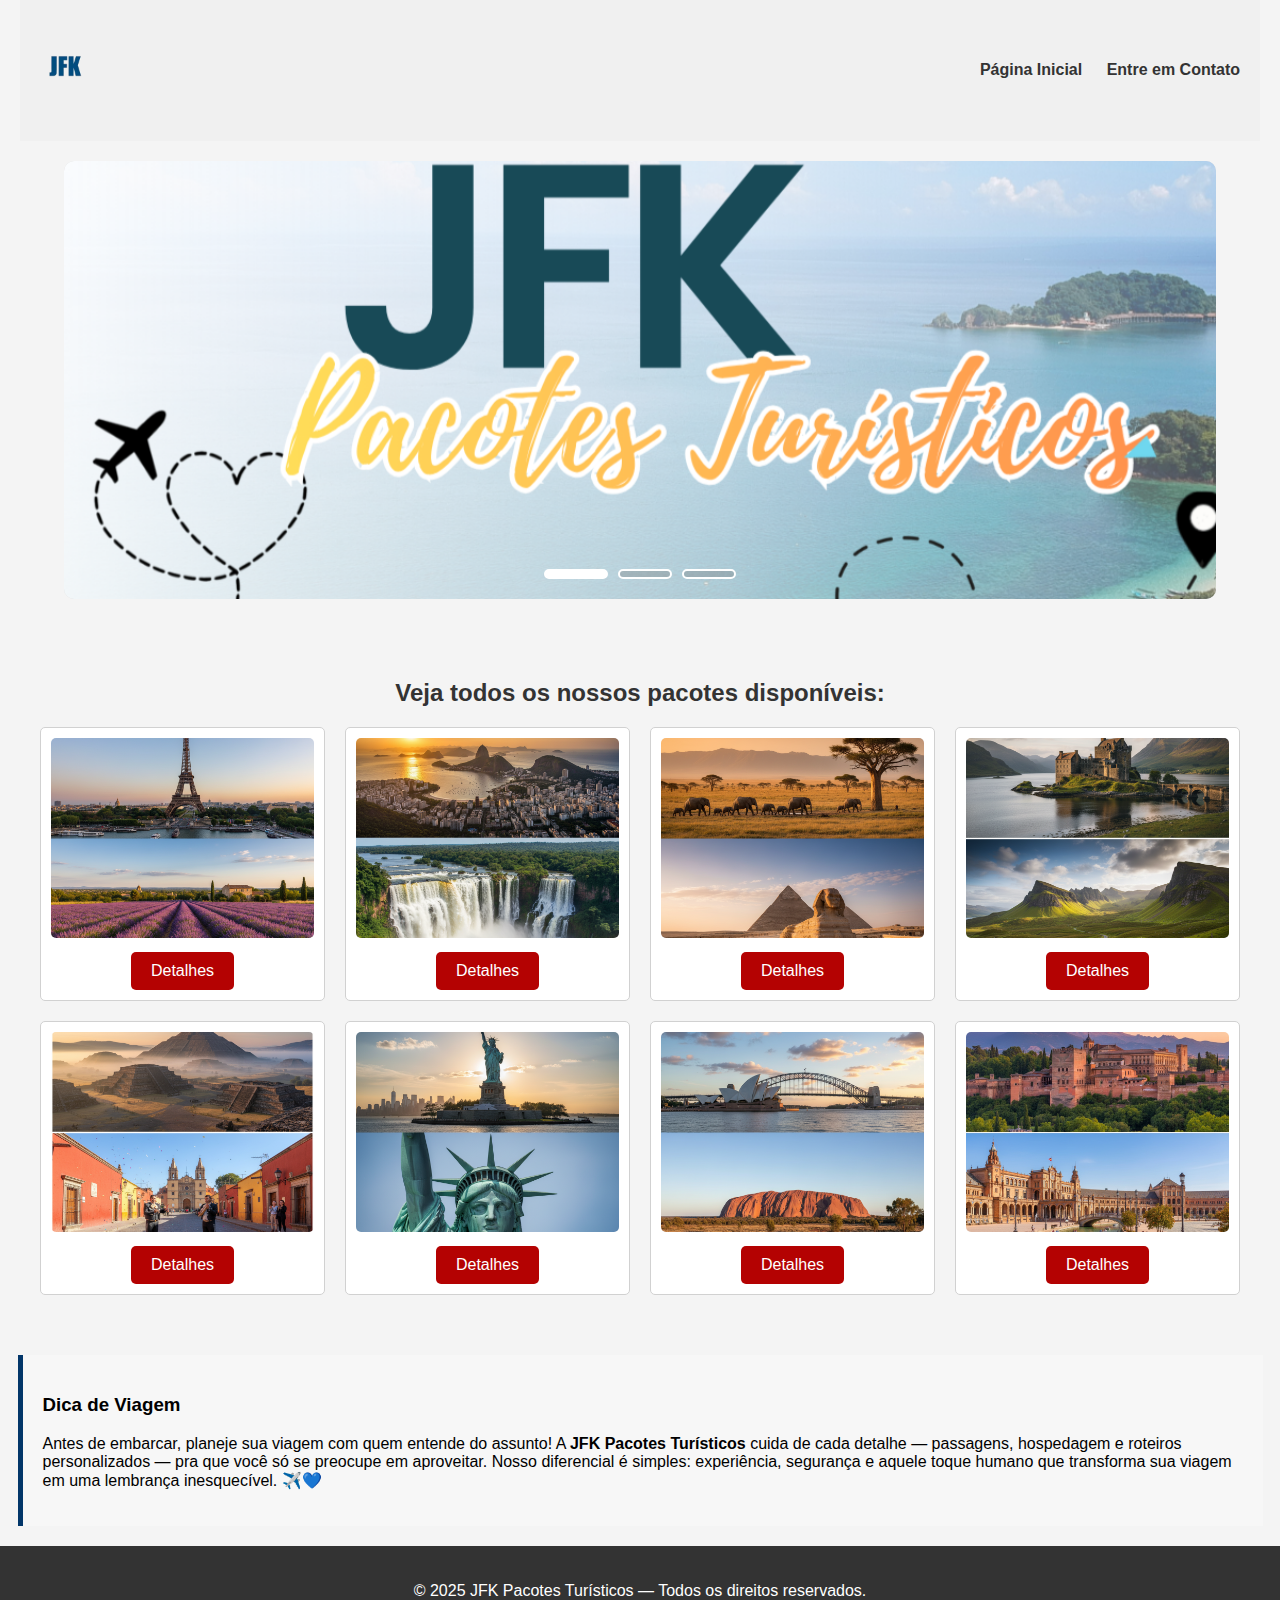
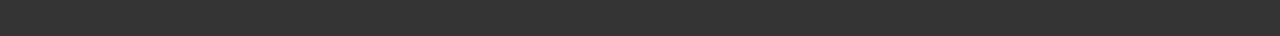
<file: index.html>
<!DOCTYPE html>
<html lang="pt-br">
  <head>
    <meta charset="utf-8" />
    <meta name="viewport" content="width=device-width, initial-scale=1.0" />
    <title>JFK Pacotes Turísticos</title>
    <link rel="stylesheet" href="style.css" />
  </head>

  <body>
    <header>
      <h1><img src="img/logo.png" alt="Logo JFK Pacotes Turísticos" /></h1>
      <nav class="Menu de Navegação">
        <ul>
          <li><a href="index.html">Página Inicial</a></li>
          <li>
            <a href="contato.html">Entre em Contato</a>
          </li>
        </ul>
      </nav>
    </header>

    <section id="banner">
      <div class="carousel-container">
        <input type="radio" name="slide" id="slide1" checked />
        <input type="radio" name="slide" id="slide2" />
        <input type="radio" name="slide" id="slide3" />

        <div class="carousel-inner">
          <div class="slide s1">
            <img src="img/banner1.png" alt="Banner 1" />
          </div>
          <div class="slide">
            <img src="img/banner2.jpg" alt="Banner 2" />
          </div>
          <div class="slide">
            <img src="img/banner3.jpg" alt="Banner 3" />
          </div>
        </div>

        <div class="navegacao">
          <label class="bar" for="slide1"></label>
          <label class="bar" for="slide2"></label>
          <label class="bar" for="slide3"></label>
        </div>
      </div>
    </section>

    <main>
      <section id="pacotes">
        <h2>Veja todos os nossos pacotes disponíveis:</h2>

        <div class="grid-pacotes">
          <article>
            <div class="foto"><img src="img/fr.png" /></div>
            <a href="detalhesFranca.html" class="botao-link">Detalhes</a>
          </article>

          <article>
            <div class="foto"><img src="img/br.png" /></div>
            <a href="detalhesBrasil.html" class="botao-link">Detalhes</a>
          </article>

          <article>
            <div class="foto"><img src="img/af.png" /></div>
            <a href="detalhesAfrica.html" class="botao-link">Detalhes</a>
          </article>

          <article>
            <div class="foto"><img src="img/sco.png" /></div>
            <a href="detalhesEscocia.html" class="botao-link">Detalhes</a>
          </article>

          <article>
            <div class="foto"><img src="img/mex.png" /></div>
            <a href="detalhesMexico.html" class="botao-link">Detalhes</a>
          </article>

          <article>
            <div class="foto"><img src="img/ny.png" /></div>
            <a href="detalhesNovaIorque.html" class="botao-link">Detalhes</a>
          </article>

          <article>
            <div class="foto"><img src="img/aus.png" /></div>
            <a href="detalhesAustralia.html" class="botao-link">Detalhes</a>
          </article>

          <article>
            <div class="foto"><img src="img/es.png" /></div>
            <a href="detalhesEspanha.html" class="botao-link">Detalhes</a>
          </article>
        </div>
      </section>

      <aside>
        <h3>Dica de Viagem</h3>
        <p>
          Antes de embarcar, planeje sua viagem com quem entende do assunto! A
          <strong> JFK Pacotes Turísticos </strong>
          cuida de cada detalhe — passagens, hospedagem e roteiros
          personalizados — pra que você só se preocupe em aproveitar. Nosso
          diferencial é simples: experiência, segurança e aquele toque humano
          que transforma sua viagem em uma lembrança inesquecível. ✈️💙
        </p>
      </aside>
    </main>

    <footer class="rodape">
      <p>&copy; 2025 JFK Pacotes Turísticos — Todos os direitos reservados.</p>
    </footer>
  </body>
</html>
</file>
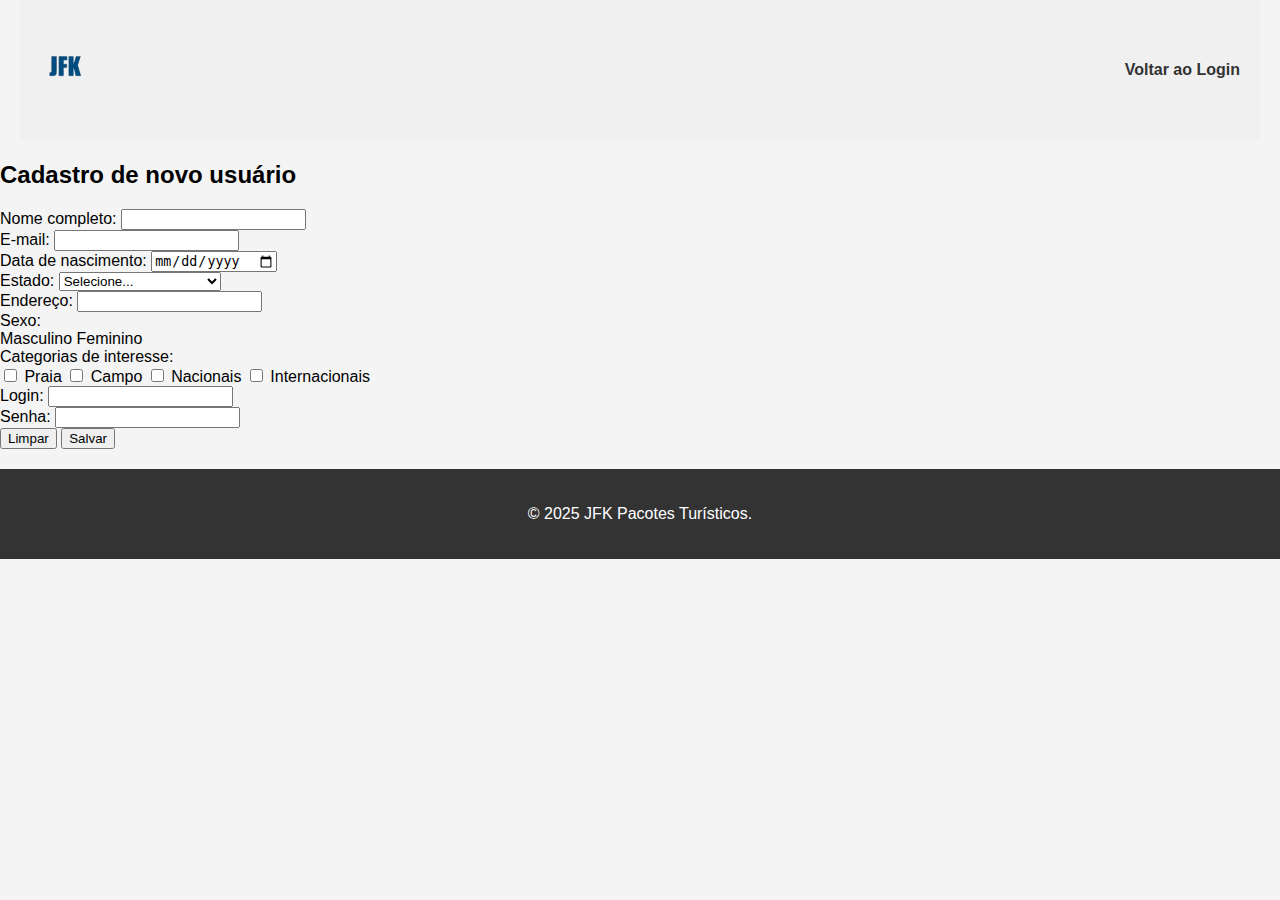
<file: cadastro.html>
<!DOCTYPE html>
<html lang="pt-br">
  <head>
    <meta charset="utf-8" />
    <link rel="stylesheet" href="style.css" />
    <title>Cadastro</title>
  </head>

  <body>
    <header>
      <h1>
        <a href="index.html"><img src="img/logo.png" alt="Logo" /></a>
      </h1>
      <nav class="menu">
        <ul>
          <li><a href="login.html">Voltar ao Login</a></li>
        </ul>
      </nav>
    </header>

    <main class="container-form">
      <h2>Cadastro de novo usuário</h2>
      <form action="pagamento.html">
        <div>
          <label>Nome completo:</label>
          <input type="text" name="nome" required />
        </div>

        <div>
          <label>E-mail:</label>
          <input type="email" name="email" required />
        </div>

        <div>
          <label>Data de nascimento:</label>
          <input type="date" name="nascimento" required />
        </div>

        <div>
          <label>Estado:</label>
          <select name="estado" required>
            <option value="">Selecione...</option>
            <option value="SF">Santa Francina</option>
            <option value="FR">Franzília</option>
            <option value="RS">Rio Francinande do Sul</option>
          </select>
        </div>

        <div>
          <label>Endereço:</label>
          <input type="text" name="endereco" />
        </div>

        <div>
          <label>Sexo:</label><br />
          <input type="radio" name="sexo" value="M" /> Masculino
          <input type="radio" name="sexo" value="F" /> Feminino
        </div>

        <div>
          <label>Categorias de interesse:</label><br />
          <input type="checkbox" name="interesse" value="praia" /> Praia
          <input type="checkbox" name="interesse" value="campo" /> Campo
          <input type="checkbox" name="interesse" value="nacionais" /> Nacionais
          <input type="checkbox" name="interesse" value="internacionais" />
          Internacionais
        </div>

        <div>
          <label>Login:</label>
          <input type="text" name="login" required />
        </div>

        <div>
          <label>Senha:</label>
          <input type="password" name="senha" required />
        </div>

        <div class="botoes">
          <button type="reset">Limpar</button>
          <button>Salvar</button>
        </div>
      </form>
    </main>

    <footer class="rodape">
      <p>&copy; 2025 JFK Pacotes Turísticos.</p>
    </footer>
  </body>
</html>
</file>
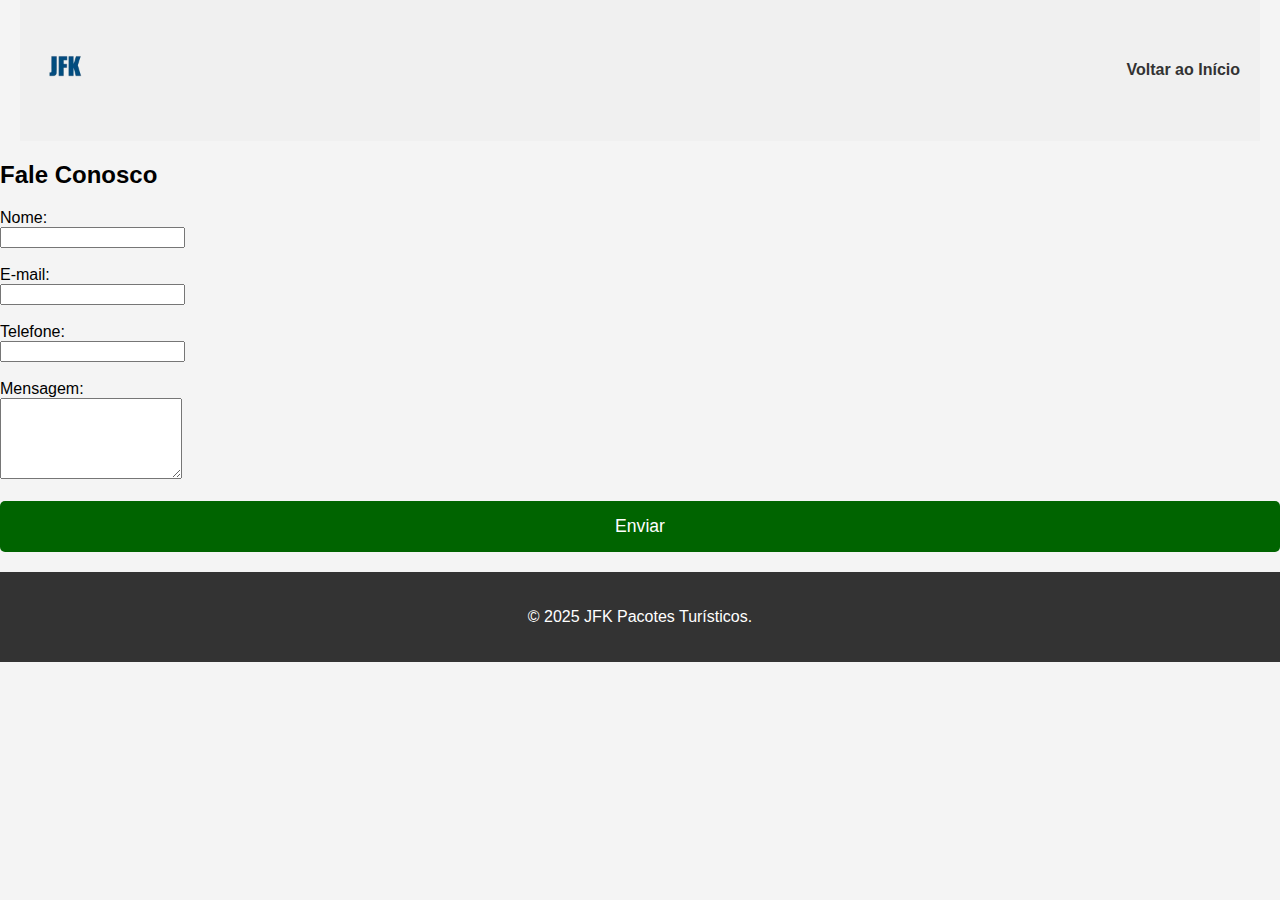
<file: contato.html>
<!DOCTYPE html>
<html lang="pt-br">
  <head>
    <meta charset="utf-8" />
    <meta name="viewport" content="width=device-width, initial-scale=1.0" />
    <title>Contato</title>
    <link rel="stylesheet" href="style.css" />
  </head>

  <body>
    <header>
      <h1>
        <a href="index.html"><img src="img/logo.png" alt="Logo" /></a>
      </h1>
      <nav class="menu">
        <ul>
          <li><a href="index.html">Voltar ao Início</a></li>
        </ul>
      </nav>
    </header>

    <main>
      <div class="container-form">
        <h2>Fale Conosco</h2>

        <form action="#">
          <label>Nome:</label><br />
          <input type="text" name="nome" required /><br /><br />

          <label>E-mail:</label><br />
          <input type="email" name="email" required /><br /><br />

          <label>Telefone:</label><br />
          <input type="tel" name="telefone" /><br /><br />

          <label>Mensagem:</label><br />
          <textarea name="mensagem" rows="5" required></textarea><br /><br />

          <button type="submit" class="botao-comprar">Enviar</button>
        </form>
      </div>
    </main>

    <footer class="rodape">
      <p>&copy; 2025 JFK Pacotes Turísticos.</p>
    </footer>
  </body>
</html>
</file>
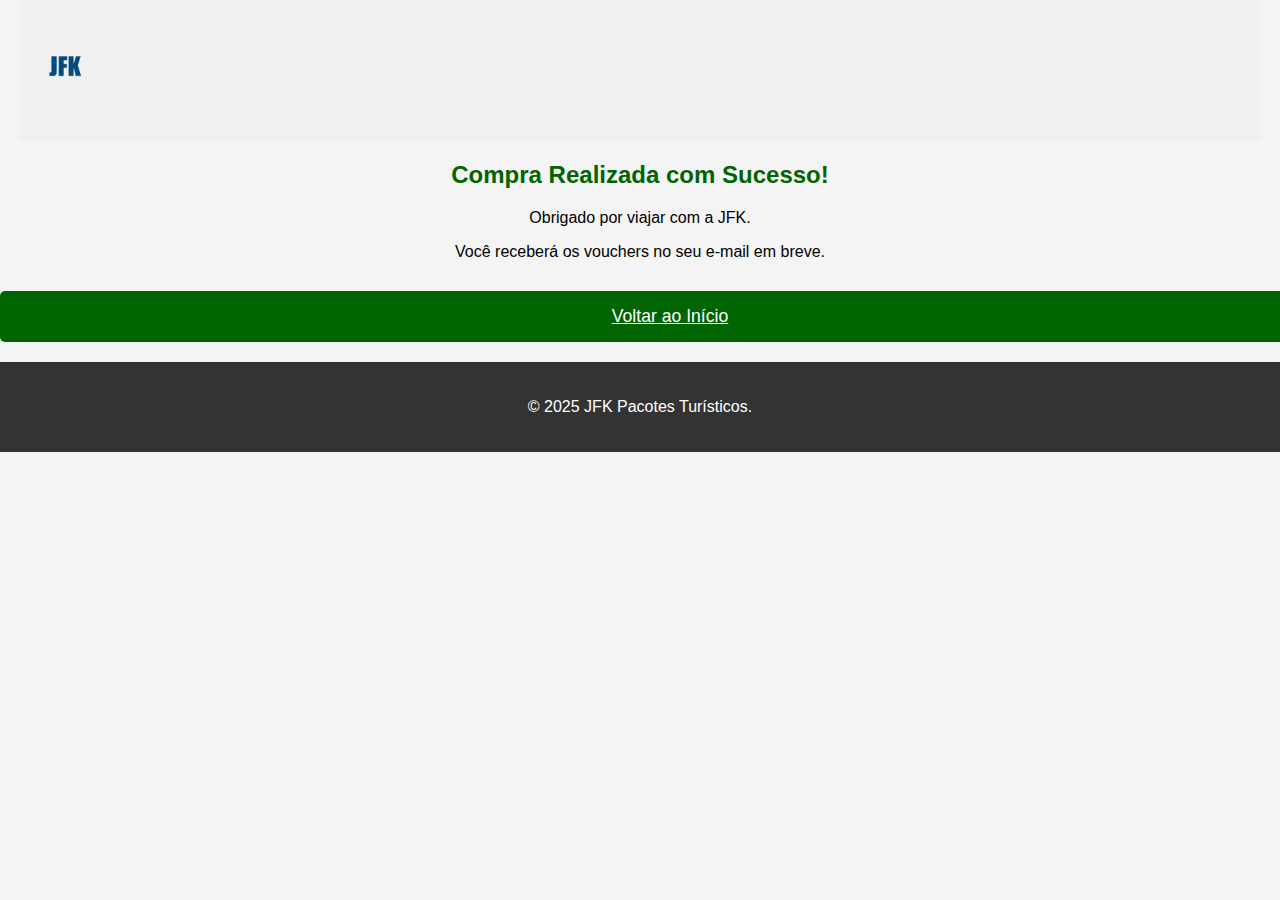
<file: finalizando.html>
<!DOCTYPE html>
<html lang="pt-br">
  <head>
    <meta charset="UTF-8" />
    <meta name="viewport" content="width=device-width, initial-scale=1.0" />
    <title>Compra Finalizada</title>
    <link rel="stylesheet" href="style.css" />
  </head>
  <body>
    <header>
      <h1>
        <a href="index.html"><img src="img/logo.png" alt="Logo" /></a>
      </h1>
    </header>

    <main class="container-form" style="text-align: center">
      <h2 style="color: #006400">Compra Realizada com Sucesso!</h2>
      <p>Obrigado por viajar com a JFK.</p>
      <p>Você receberá os vouchers no seu e-mail em breve.</p>

      <a
        href="index.html"
        class="botao-comprar"
        style="display: block; margin-top: 30px; text-align: center"
        >Voltar ao Início</a
      >
    </main>

    <footer class="rodape">
      <p>&copy; 2025 JFK Pacotes Turísticos.</p>
    </footer>
  </body>
</html>
</file>
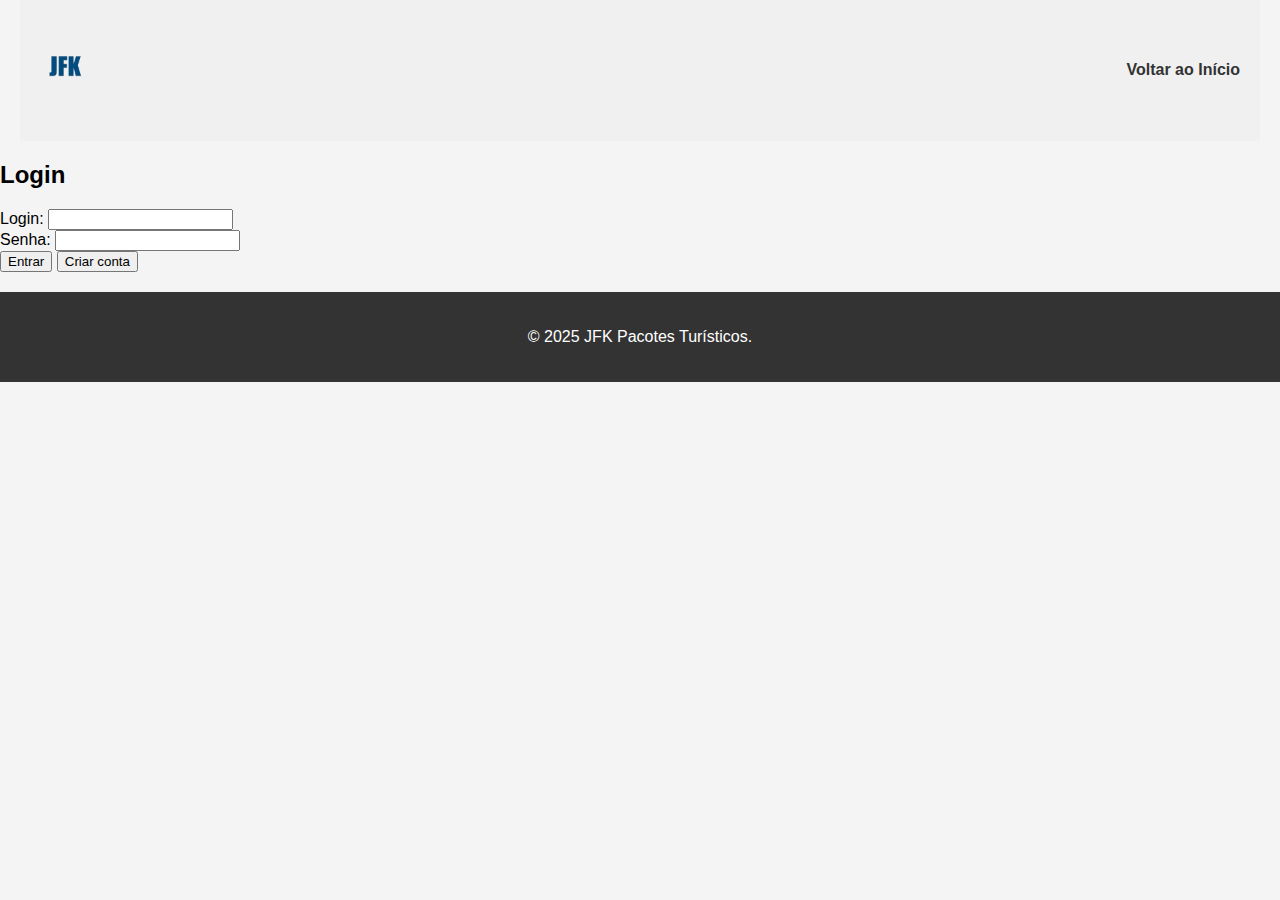
<file: login.html>
<!DOCTYPE html>
<html lang="pt-br">
  <head>
    <meta charset="utf-8" />
    <link rel="stylesheet" href="style.css" />
    <title>Login</title>
  </head>

  <body>
    <header>
      <h1>
        <a href="index.html"><img src="img/logo.png" alt="Logo" /></a>
      </h1>
      <nav class="menu">
        <ul>
          <li><a href="index.html">Voltar ao Início</a></li>
        </ul>
      </nav>
    </header>

    <main class="container-form">
      <h2>Login</h2>
      <form action="pagamento.html">
        <div>
          <label>Login:</label>
          <input type="text" name="login" required />
        </div>

        <div>
          <label>Senha:</label>
          <input type="password" name="senha" required />
        </div>

        <div class="botoes">
          <button>Entrar</button>
          <a href="cadastro.html"><button type="button">Criar conta</button></a>
        </div>
      </form>
    </main>

    <footer class="rodape">
      <p>&copy; 2025 JFK Pacotes Turísticos.</p>
    </footer>
  </body>
</html>
</file>
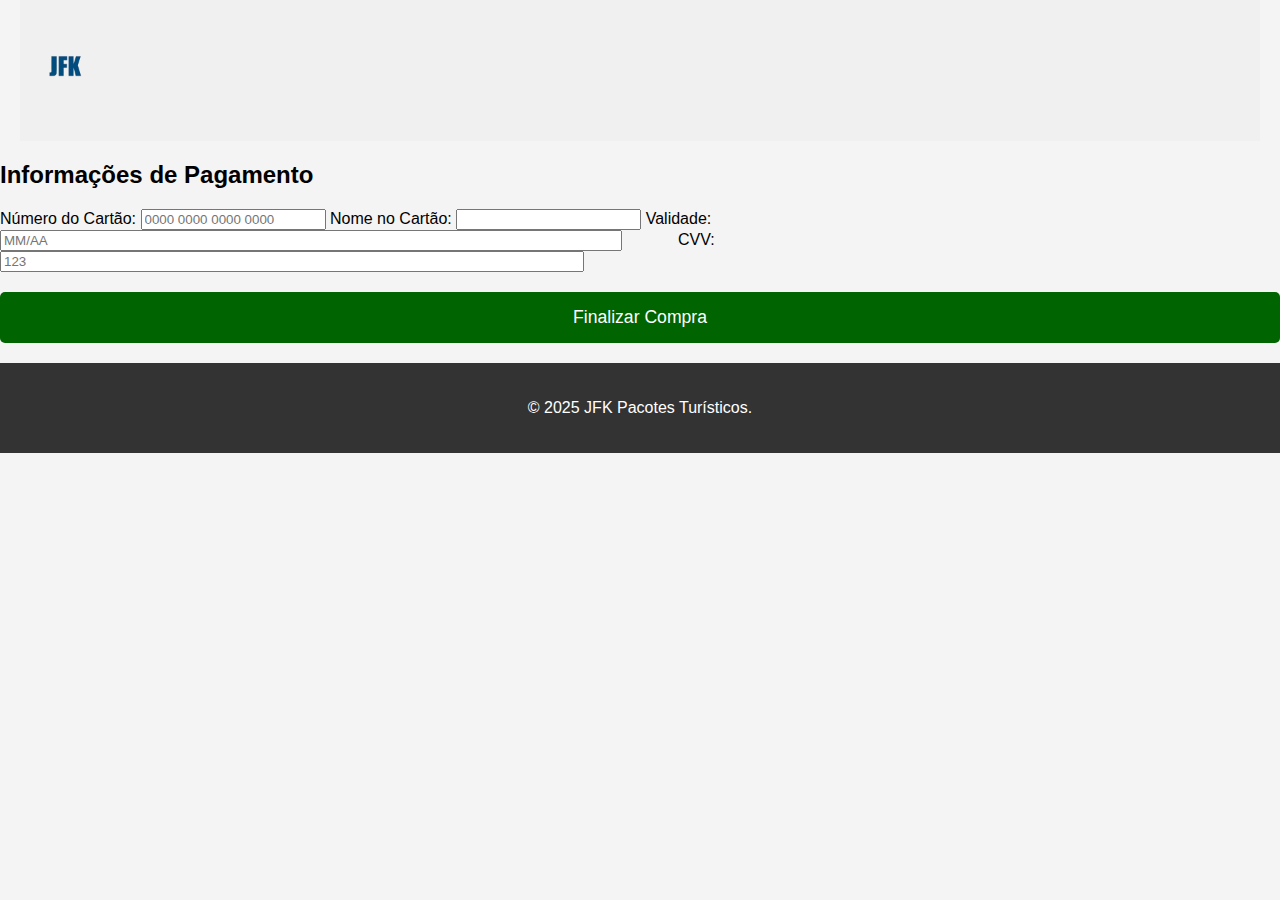
<file: pagamento.html>
<!DOCTYPE html>
<html lang="pt-br">
  <head>
    <meta charset="UTF-8" />
    <meta name="viewport" content="width=device-width, initial-scale=1.0" />
    <title>Pagamento</title>
    <link rel="stylesheet" href="style.css" />
  </head>
  <body>
    <header>
      <h1>
        <a href="index.html"><img src="img/logo.png" alt="Logo" /></a>
      </h1>
    </header>

    <main class="container-form">
      <h2>Informações de Pagamento</h2>
      <form action="finalizando.html">
        <label>Número do Cartão:</label>
        <input type="text" required placeholder="0000 0000 0000 0000" />

        <label>Nome no Cartão:</label>
        <input type="text" required />

        <label>Validade:</label>
        <input
          type="text"
          required
          placeholder="MM/AA"
          style="width: 48%; display: inline-block"
        />

        <label style="margin-left: 4%">CVV:</label>
        <input
          type="text"
          required
          placeholder="123"
          style="width: 45%; display: inline-block"
        />

        <div class="botoes" style="margin-top: 20px">
          <button type="submit" class="botao-comprar" style="width: 100%">
            Finalizar Compra
          </button>
        </div>
      </form>
    </main>

    <footer class="rodape">
      <p>&copy; 2025 JFK Pacotes Turísticos.</p>
    </footer>
  </body>
</html>
</file>
<file: style.css>
body {
  margin: 0;

  background: #f4f4f4;

  padding: 0;

  font-family: sans-serif;
}

header {
  background: #f0f0f0;

  display: flex;
  padding: 20px;
  align-items: center;
  justify-content: space-between;
  max-width: 1200px;
  background-color: #f0f0f0;
  margin: 0 auto;
  display: flex;
  flex-wrap: wrap;
}

header h1 img {
  height: 50px;
  max-width: 100%;
}

nav ul {
  margin: 0;
  padding: 0;
  list-style: none;
}

nav li {
  display: inline-block;
  margin-left: 20px;
}

nav a {
  font-weight: bold;
  text-decoration: none;

  color: #333333;
}

#banner {
  background: #ddd;

  width: 90%;
  max-width: 1200px;
  overflow: hidden;
  border-radius: 10px;
  position: relative;
  margin: 20px auto;
}

input[type="radio"] {
  display: none;
}

.carousel-container {
  width: 100%;
  position: relative;
}

.carousel-inner {
  width: 300%;
  display: flex;
}

.slide {
  width: 33.333%;
  position: relative;
}

.slide img {
  width: 100%;
  display: block;
  height: auto;
}

#slide1:checked ~ .carousel-inner {
  margin-left: 0;
}

#slide2:checked ~ .carousel-inner {
  margin-left: -100%;
}

#slide3:checked ~ .carousel-inner {
  margin-left: -200%;
}

.navegacao {
  display: flex;
  left: 50%;
  bottom: 20px;
  position: absolute;
  transform: translateX(-50%);
}

.bar {
  width: 50px;
  height: 6px;

  background: rgba(110, 110, 110, 0.3);

  border-radius: 5px;

  border: 2px solid #ffffff;

  margin: 0 5px;

  cursor: pointer;
}

.bar:hover {
  background: rgb(255, 255, 255);
}

#slide1:checked ~ .navegacao .bar:nth-child(1),
#slide2:checked ~ .navegacao .bar:nth-child(2),
#slide3:checked ~ .navegacao .bar:nth-child(3) {
  width: 60px;

  background: rgb(255, 255, 255);
}

#pacotes {
  margin: 0 auto;
  padding: 40px;
  max-width: 1200px;
}

#pacotes h2 {
  text-align: center;
  color: #333333;
  margin-bottom: 20px;
}

.grid-pacotes {
  display: grid;
  gap: 20px;
  grid-template-columns: repeat(auto-fit, minmax(250px, 1fr));
}

article {
  background: rgb(255, 255, 255);

  border: 1px solid #d1d1d1;

  text-align: center;
  padding: 10px;
  border-radius: 5px;
}

.foto img {
  width: 100%;
  height: 200px;
  border-radius: 5px;
  object-fit: cover;
}

.botao-link {
  display: inline-block;
  text-decoration: none;
  background: #b40202;
  padding: 10px 20px;
  margin-top: 10px;
  color: rgb(255, 255, 255);
  border-radius: 5px;
  border: none;
  cursor: pointer;
}

aside {
  background: rgb(247, 247, 247);
  padding: 20px;
  margin: 20px auto;
  max-width: 1200px;
  border-left: 5px solid #023669;
}

.rodape {
  background: #333333;
  color: rgb(255, 255, 255);
  text-align: center;
  padding: 20px;
  margin-top: 20px;
}

.container-detalhes {
  max-width: 850px;
  margin: 10px auto;
  padding: 20px;
  background: #fff;
  border-radius: 5px;
  display: flex;
  gap: 30px;
  flex-wrap: wrap;
}

.detalhe-foto,
.detalhe-info {
  flex: 1 1 426px;
}

.detalhe-foto img {
  width: 100%;
  height: auto;
  border-radius: 5px;
}

.preco {
  font-size: 1.5rem;
  font-weight: bold;
  color: #b40202;
  margin: 20px 0;
}

.botao-comprar {
  background: #006400;
  color: white;
  padding: 15px 30px;
  border: none;
  border-radius: 5px;
  font-size: 1.1rem;
  cursor: pointer;
  width: 100%;
}

@media (max-width: 768px) {
  header {
    flex-direction: column;
  }

  nav ul {
    margin-top: 20px;
    padding: 0;
    display: flex;
    flex-direction: column;
    align-items: center;
  }

  nav li {
    margin: 5px 0;
  }
}

nav a:hover {
  color: #d37801;
  transition: color 0.5s ease;
}

.botao-link:hover {
  background-color: #d37801;
  transition: background-color 0.5s ease;
}

.botao-comprar:hover {
  background-color: #d37801;
  transition: background-color 0.5s ease;
}
</file>
